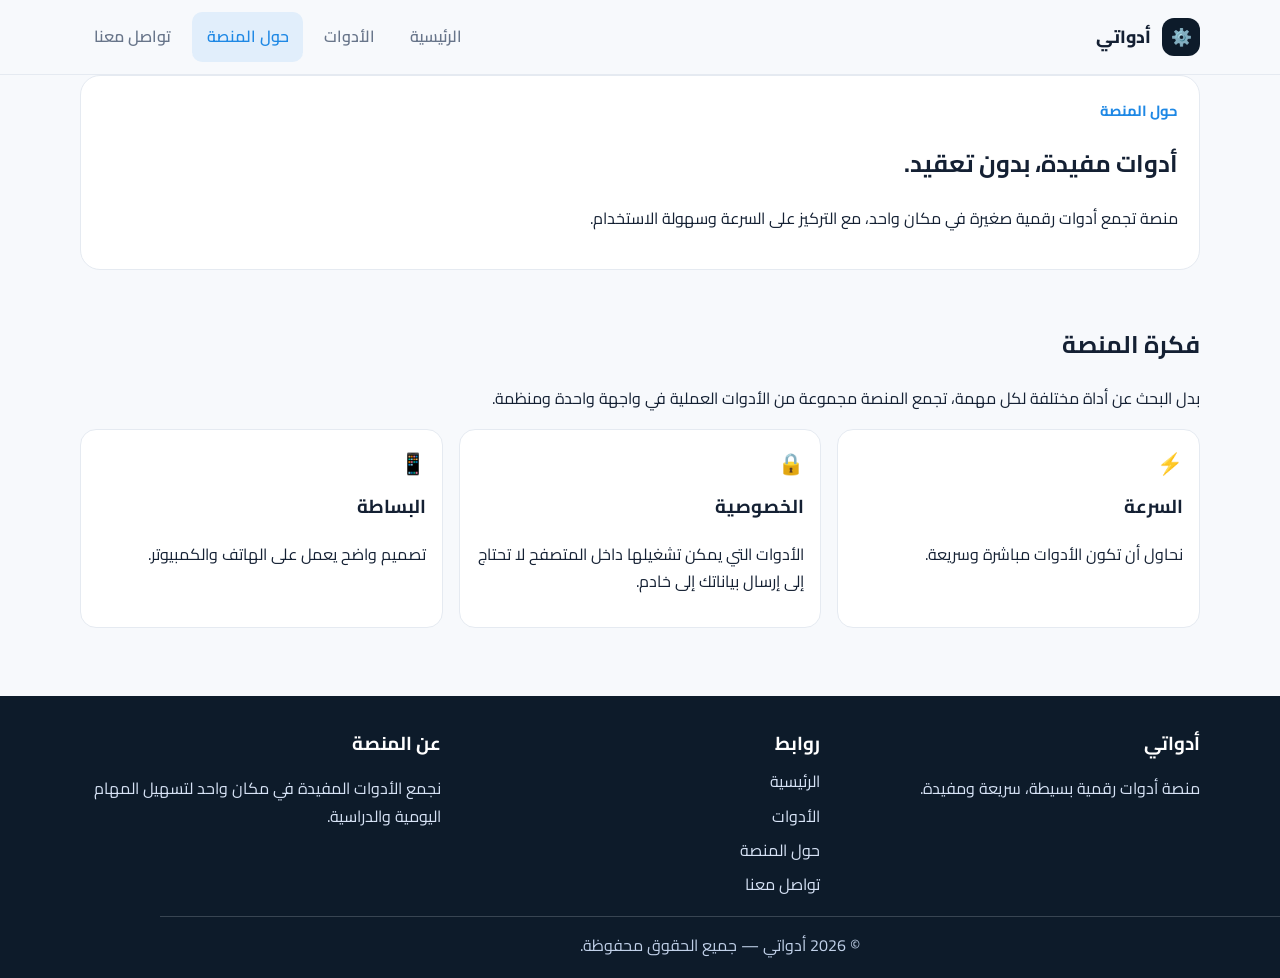
<file: about.html>
<!DOCTYPE html>
<html lang="ar" dir="rtl">
<head>
  <meta charset="UTF-8">
  <meta name="viewport" content="width=device-width, initial-scale=1.0">
  <meta name="description" content="تعرف على فكرة منصة أدواتي وكيف نركز على السرعة والبساطة.">
  <title>أدواتي | حول المنصة</title>
  <link rel="preconnect" href="https://fonts.googleapis.com">
  <link rel="preconnect" href="https://fonts.gstatic.com" crossorigin>
  <link href="https://fonts.googleapis.com/css2?family=Cairo:wght@400;600;700;800&display=swap" rel="stylesheet">
  <link rel="stylesheet" href="assets/css/style.css">
</head>
<body data-page="about">
  <header class="site-header">
    <div class="container header-row">
      <a class="logo" href="index.html" aria-label="الانتقال إلى الصفحة الرئيسية">
        <span class="logo-icon" aria-hidden="true">⚙️</span>
        <span>أدواتي</span>
      </a>
      <button class="nav-toggle" type="button" aria-label="فتح قائمة التنقل" aria-expanded="false" data-menu-toggle>
        <span></span>
      </button>
      <nav class="main-nav" aria-label="التنقل الرئيسي" data-main-nav>
        <ul class="nav-list">
          <li><a class="nav-link" data-page="home" href="index.html">الرئيسية</a></li>
          <li><a class="nav-link" data-page="tools" href="tools.html">الأدوات</a></li>
          <li><a class="nav-link" data-page="about" href="about.html">حول المنصة</a></li>
          <li><a class="nav-link" data-page="contact" href="contact.html">تواصل معنا</a></li>
        </ul>
      </nav>
    </div>
  </header>

  <main class="container">
    <section class="about-hero section">
      <span class="section-tag">حول المنصة</span>
      <h1>أدوات مفيدة، بدون تعقيد.</h1>
      <p>منصة تجمع أدوات رقمية صغيرة في مكان واحد، مع التركيز على السرعة وسهولة الاستخدام.</p>
    </section>

    <section class="section">
      <h2>فكرة المنصة</h2>
      <p>بدل البحث عن أداة مختلفة لكل مهمة، تجمع المنصة مجموعة من الأدوات العملية في واجهة واحدة ومنظمة.</p>

      <div class="feature-grid mt-1">
        <article class="feature-card">
          <div class="feature-icon" aria-hidden="true">⚡</div>
          <h3>السرعة</h3>
          <p>نحاول أن تكون الأدوات مباشرة وسريعة.</p>
        </article>
        <article class="feature-card">
          <div class="feature-icon" aria-hidden="true">🔒</div>
          <h3>الخصوصية</h3>
          <p>الأدوات التي يمكن تشغيلها داخل المتصفح لا تحتاج إلى إرسال بياناتك إلى خادم.</p>
        </article>
        <article class="feature-card">
          <div class="feature-icon" aria-hidden="true">📱</div>
          <h3>البساطة</h3>
          <p>تصميم واضح يعمل على الهاتف والكمبيوتر.</p>
        </article>
      </div>
    </section>
  </main>

  <footer class="site-footer">
    <div class="container footer-grid">
      <section>
        <h3 class="footer-title">أدواتي</h3>
        <p>منصة أدوات رقمية بسيطة، سريعة ومفيدة.</p>
      </section>
      <section>
        <h3 class="footer-title">روابط</h3>
        <ul class="footer-links">
          <li><a href="index.html">الرئيسية</a></li>
          <li><a href="tools.html">الأدوات</a></li>
          <li><a href="about.html">حول المنصة</a></li>
          <li><a href="contact.html">تواصل معنا</a></li>
        </ul>
      </section>
      <section>
        <h3 class="footer-title">عن المنصة</h3>
        <p>نجمع الأدوات المفيدة في مكان واحد لتسهيل المهام اليومية والدراسية.</p>
      </section>
    </div>
    <p class="container footer-copy">© <span class="js-year">2026</span> أدواتي — جميع الحقوق محفوظة.</p>
  </footer>

  <script src="assets/js/main.js" defer></script>
</body>
</html>
</file>
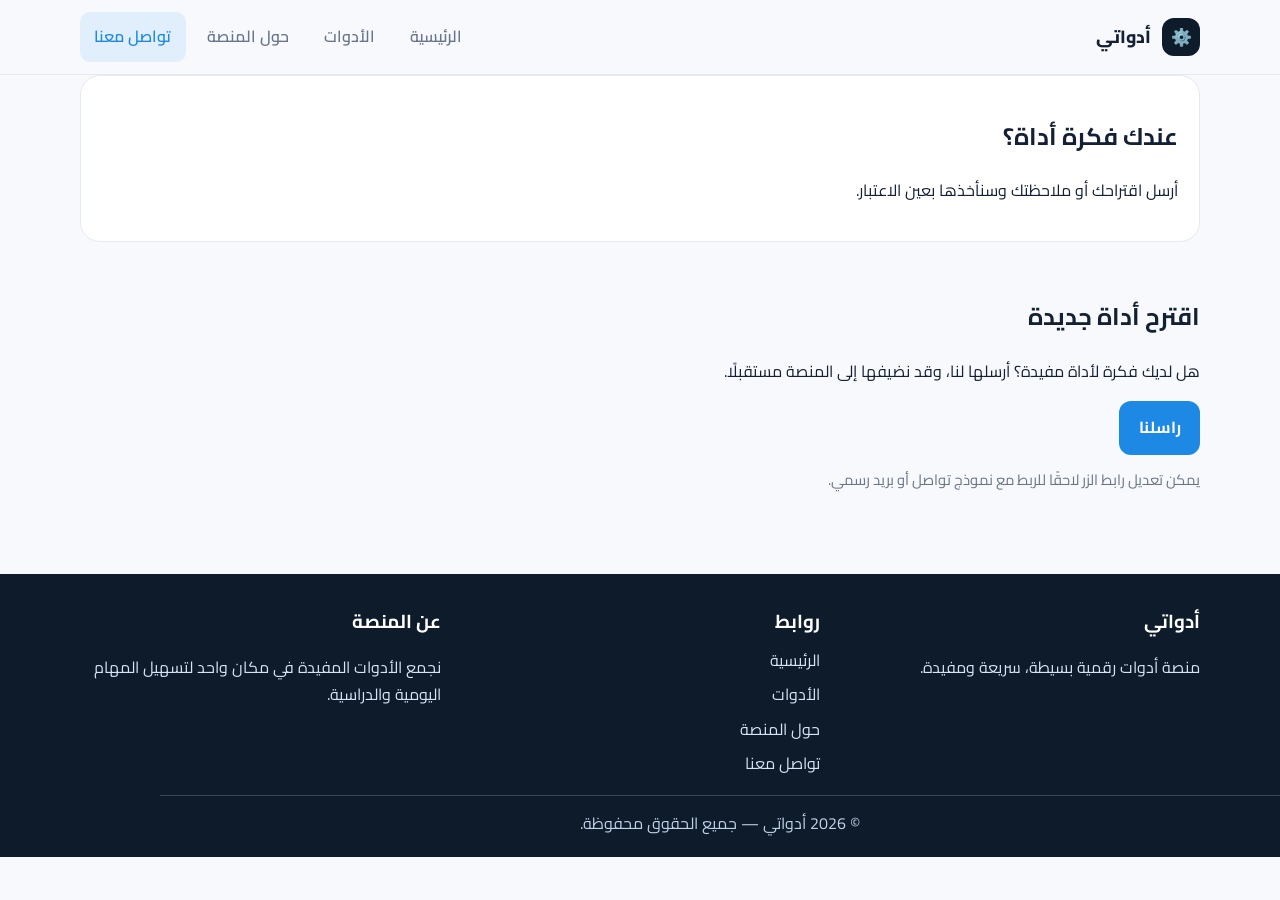
<file: contact.html>
<!DOCTYPE html>
<html lang="ar" dir="rtl">
<head>
  <meta charset="UTF-8">
  <meta name="viewport" content="width=device-width, initial-scale=1.0">
  <meta name="description" content="تواصل مع منصة أدواتي واقترح أدوات جديدة مفيدة.">
  <title>أدواتي | تواصل معنا</title>
  <link rel="preconnect" href="https://fonts.googleapis.com">
  <link rel="preconnect" href="https://fonts.gstatic.com" crossorigin>
  <link href="https://fonts.googleapis.com/css2?family=Cairo:wght@400;600;700;800&display=swap" rel="stylesheet">
  <link rel="stylesheet" href="assets/css/style.css">
</head>
<body data-page="contact">
  <header class="site-header">
    <div class="container header-row">
      <a class="logo" href="index.html" aria-label="الانتقال إلى الصفحة الرئيسية">
        <span class="logo-icon" aria-hidden="true">⚙️</span>
        <span>أدواتي</span>
      </a>
      <button class="nav-toggle" type="button" aria-label="فتح قائمة التنقل" aria-expanded="false" data-menu-toggle>
        <span></span>
      </button>
      <nav class="main-nav" aria-label="التنقل الرئيسي" data-main-nav>
        <ul class="nav-list">
          <li><a class="nav-link" data-page="home" href="index.html">الرئيسية</a></li>
          <li><a class="nav-link" data-page="tools" href="tools.html">الأدوات</a></li>
          <li><a class="nav-link" data-page="about" href="about.html">حول المنصة</a></li>
          <li><a class="nav-link" data-page="contact" href="contact.html">تواصل معنا</a></li>
        </ul>
      </nav>
    </div>
  </header>

  <main class="container">
    <section class="contact-hero section">
      <h1>عندك فكرة أداة؟</h1>
      <p>أرسل اقتراحك أو ملاحظتك وسنأخذها بعين الاعتبار.</p>
    </section>

    <section class="section">
      <h2>اقترح أداة جديدة</h2>
      <p>هل لديك فكرة لأداة مفيدة؟ أرسلها لنا، وقد نضيفها إلى المنصة مستقبلًا.</p>
      <a class="btn btn-primary" href="mailto:tools-platform@example.com?subject=اقتراح%20أداة%20جديدة" aria-label="رابط مراسلة مقترحات الأدوات">راسلنا</a>
      <p class="hint">يمكن تعديل رابط الزر لاحقًا للربط مع نموذج تواصل أو بريد رسمي.</p>
    </section>
  </main>

  <footer class="site-footer">
    <div class="container footer-grid">
      <section>
        <h3 class="footer-title">أدواتي</h3>
        <p>منصة أدوات رقمية بسيطة، سريعة ومفيدة.</p>
      </section>
      <section>
        <h3 class="footer-title">روابط</h3>
        <ul class="footer-links">
          <li><a href="index.html">الرئيسية</a></li>
          <li><a href="tools.html">الأدوات</a></li>
          <li><a href="about.html">حول المنصة</a></li>
          <li><a href="contact.html">تواصل معنا</a></li>
        </ul>
      </section>
      <section>
        <h3 class="footer-title">عن المنصة</h3>
        <p>نجمع الأدوات المفيدة في مكان واحد لتسهيل المهام اليومية والدراسية.</p>
      </section>
    </div>
    <p class="container footer-copy">© <span class="js-year">2026</span> أدواتي — جميع الحقوق محفوظة.</p>
  </footer>

  <script src="assets/js/main.js" defer></script>
</body>
</html>
</file>
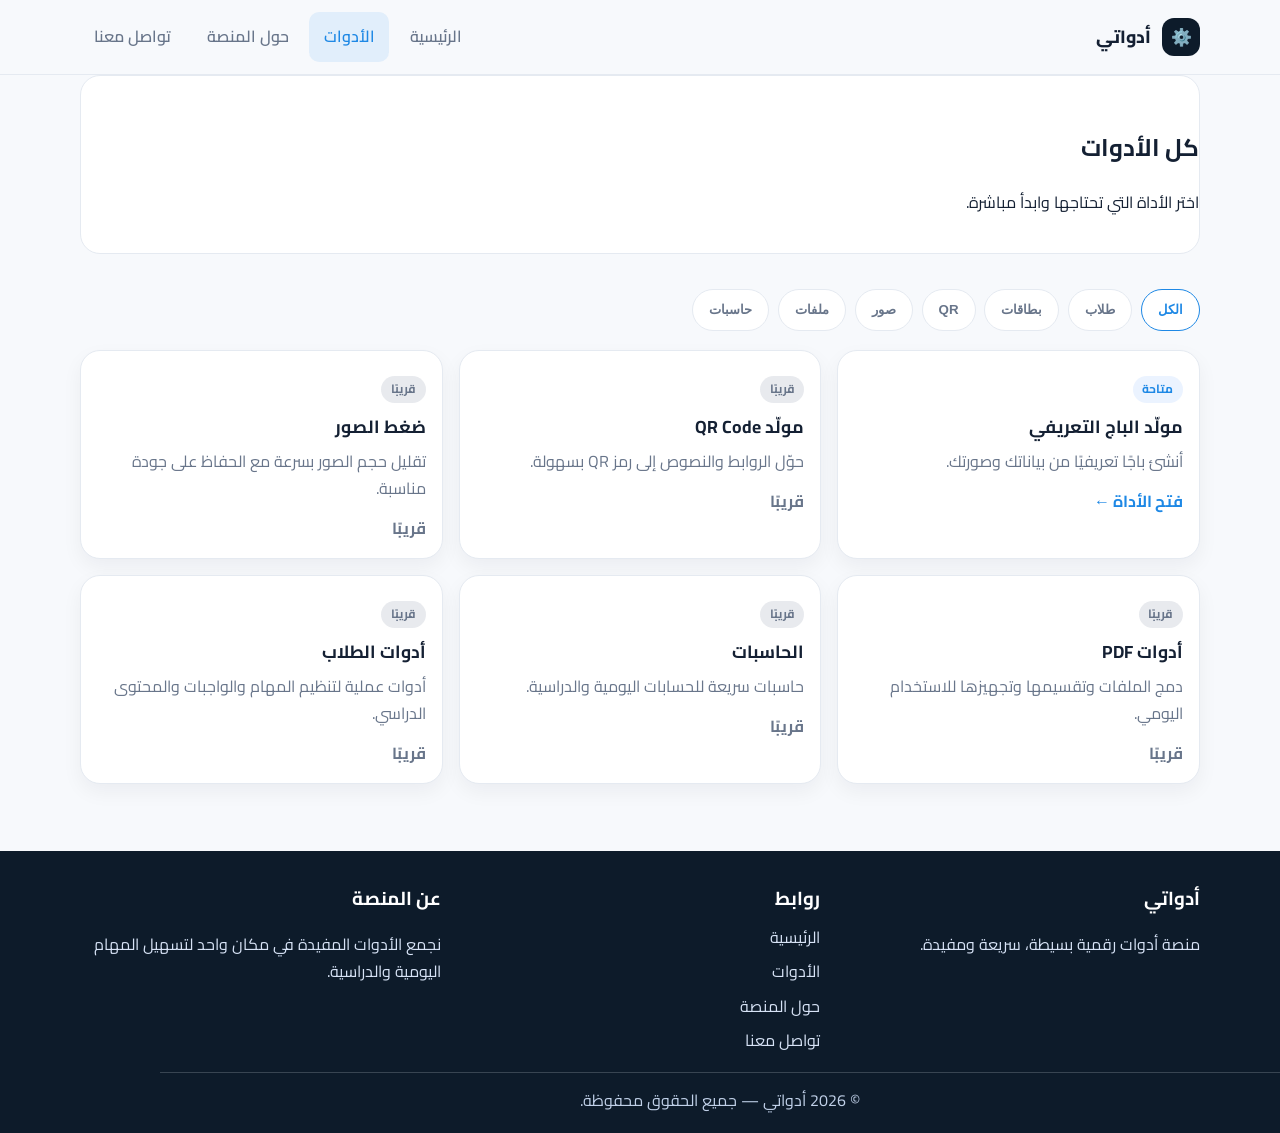
<file: tools.html>
<!DOCTYPE html>
<html lang="ar" dir="rtl">
<head>
  <meta charset="UTF-8">
  <meta name="viewport" content="width=device-width, initial-scale=1.0">
  <meta name="description" content="تصفّح أدوات منصة أدواتي واختر الأداة المناسبة مباشرة.">
  <title>أدواتي | الأدوات</title>
  <link rel="preconnect" href="https://fonts.googleapis.com">
  <link rel="preconnect" href="https://fonts.gstatic.com" crossorigin>
  <link href="https://fonts.googleapis.com/css2?family=Cairo:wght@400;600;700;800&display=swap" rel="stylesheet">
  <link rel="stylesheet" href="assets/css/style.css">
</head>
<body data-page="tools">
  <header class="site-header">
    <div class="container header-row">
      <a class="logo" href="index.html" aria-label="الانتقال إلى الصفحة الرئيسية">
        <span class="logo-icon" aria-hidden="true">⚙️</span>
        <span>أدواتي</span>
      </a>
      <button class="nav-toggle" type="button" aria-label="فتح قائمة التنقل" aria-expanded="false" data-menu-toggle>
        <span></span>
      </button>
      <nav class="main-nav" aria-label="التنقل الرئيسي" data-main-nav>
        <ul class="nav-list">
          <li><a class="nav-link" data-page="home" href="index.html">الرئيسية</a></li>
          <li><a class="nav-link" data-page="tools" href="tools.html">الأدوات</a></li>
          <li><a class="nav-link" data-page="about" href="about.html">حول المنصة</a></li>
          <li><a class="nav-link" data-page="contact" href="contact.html">تواصل معنا</a></li>
        </ul>
      </nav>
    </div>
  </header>

  <main class="container">
    <section class="tools-hero tools-header">
      <h1>كل الأدوات</h1>
      <p>اختر الأداة التي تحتاجها وابدأ مباشرة.</p>
    </section>

    <section class="section">
      <div class="filters" aria-label="تصفية الأدوات">
        <button class="filter-btn" data-filter="all" type="button">الكل</button>
        <button class="filter-btn" data-filter="students" type="button">طلاب</button>
        <button class="filter-btn" data-filter="cards" type="button">بطاقات</button>
        <button class="filter-btn" data-filter="qr" type="button">QR</button>
        <button class="filter-btn" data-filter="images" type="button">صور</button>
        <button class="filter-btn" data-filter="files" type="button">ملفات</button>
        <button class="filter-btn" data-filter="calculators" type="button">حاسبات</button>
      </div>

      <div class="cards-grid three mt-1">
        <article class="card tool-card" data-tool-category="cards">
          <span class="status">متاحة</span>
          <h3>مولّد الباج التعريفي</h3>
          <p>أنشئ باجًا تعريفيًا من بياناتك وصورتك.</p>
          <a class="card-link" data-tool-link="badge" href="#">فتح الأداة ←</a>
        </article>

        <article class="card tool-card" data-tool-category="qr">
          <span class="status coming">قريبًا</span>
          <h3>مولّد QR Code</h3>
          <p>حوّل الروابط والنصوص إلى رمز QR بسهولة.</p>
          <span class="card-disabled">قريبًا</span>
        </article>

        <article class="card tool-card" data-tool-category="images">
          <span class="status coming">قريبًا</span>
          <h3>ضغط الصور</h3>
          <p>تقليل حجم الصور بسرعة مع الحفاظ على جودة مناسبة.</p>
          <span class="card-disabled">قريبًا</span>
        </article>

        <article class="card tool-card" data-tool-category="files">
          <span class="status coming">قريبًا</span>
          <h3>أدوات PDF</h3>
          <p>دمج الملفات وتقسيمها وتجهيزها للاستخدام اليومي.</p>
          <span class="card-disabled">قريبًا</span>
        </article>

        <article class="card tool-card" data-tool-category="calculators">
          <span class="status coming">قريبًا</span>
          <h3>الحاسبات</h3>
          <p>حاسبات سريعة للحسابات اليومية والدراسية.</p>
          <span class="card-disabled">قريبًا</span>
        </article>

        <article class="card tool-card" data-tool-category="students">
          <span class="status coming">قريبًا</span>
          <h3>أدوات الطلاب</h3>
          <p>أدوات عملية لتنظيم المهام والواجبات والمحتوى الدراسي.</p>
          <span class="card-disabled">قريبًا</span>
        </article>
      </div>
      <p class="no-results" data-no-results hidden>لا توجد أدوات مطابقة للتصنيف المحدد حاليًا.</p>
    </section>
  </main>

  <footer class="site-footer">
    <div class="container footer-grid">
      <section>
        <h3 class="footer-title">أدواتي</h3>
        <p>منصة أدوات رقمية بسيطة، سريعة ومفيدة.</p>
      </section>
      <section>
        <h3 class="footer-title">روابط</h3>
        <ul class="footer-links">
          <li><a href="index.html">الرئيسية</a></li>
          <li><a href="tools.html">الأدوات</a></li>
          <li><a href="about.html">حول المنصة</a></li>
          <li><a href="contact.html">تواصل معنا</a></li>
        </ul>
      </section>
      <section>
        <h3 class="footer-title">عن المنصة</h3>
        <p>نجمع الأدوات المفيدة في مكان واحد لتسهيل المهام اليومية والدراسية.</p>
      </section>
    </div>
    <p class="container footer-copy">© <span class="js-year">2026</span> أدواتي — جميع الحقوق محفوظة.</p>
  </footer>

  <script src="assets/js/main.js" defer></script>
</body>
</html>
</file>
<file: assets/css/style.css>
:root {
  --color-primary-dark: #0D1B2A;
  --color-blue: #1E88E5;
  --color-blue-secondary: #3A86FF;
  --color-gold: #FFBE0B;
  --color-bg: #F7F9FC;
  --color-text: #142033;
  --color-text-muted: #68758A;
  --color-border: #E5EAF1;
  --color-card: #ffffff;
  --radius-md: 14px;
  --radius-lg: 20px;
  --shadow-soft: 0 14px 30px rgba(13, 27, 42, 0.08);
  --container: min(1120px, calc(100% - 2rem));
}

* {
  box-sizing: border-box;
}

html {
  scroll-behavior: smooth;
}

body {
  margin: 0;
  font-family: "Cairo", "Noto Kufi Arabic", "Tajawal", Tahoma, sans-serif;
  background: var(--color-bg);
  color: var(--color-text);
  line-height: 1.7;
}

a {
  color: inherit;
  text-decoration: none;
}

img {
  max-width: 100%;
  display: block;
}

.container {
  width: var(--container);
  margin-inline: auto;
}

.site-header {
  position: sticky;
  top: 0;
  z-index: 99;
  background: rgba(247, 249, 252, 0.95);
  backdrop-filter: blur(6px);
  border-bottom: 1px solid var(--color-border);
}

.header-row {
  min-height: 74px;
  display: flex;
  align-items: center;
  justify-content: space-between;
  gap: 1rem;
}

.logo {
  display: inline-flex;
  align-items: center;
  gap: 0.7rem;
  font-size: 1.1rem;
  font-weight: 800;
}

.logo-icon {
  width: 38px;
  height: 38px;
  border-radius: 12px;
  background: var(--color-primary-dark);
  color: #fff;
  display: grid;
  place-items: center;
  font-size: 1.05rem;
}

.nav-toggle {
  width: 48px;
  height: 48px;
  border: 1px solid var(--color-border);
  border-radius: 12px;
  background: var(--color-card);
  display: inline-grid;
  place-items: center;
  cursor: pointer;
}

.nav-toggle:focus-visible {
  outline: 2px solid var(--color-blue);
  outline-offset: 2px;
}

.nav-toggle span {
  width: 20px;
  height: 2px;
  background: var(--color-primary-dark);
  position: relative;
}

.nav-toggle span::before,
.nav-toggle span::after {
  content: "";
  width: 20px;
  height: 2px;
  background: var(--color-primary-dark);
  position: absolute;
  right: 0;
}

.nav-toggle span::before {
  top: -6px;
}

.nav-toggle span::after {
  top: 6px;
}

.main-nav {
  position: absolute;
  top: calc(100% + 8px);
  right: 1rem;
  left: 1rem;
  border: 1px solid var(--color-border);
  border-radius: var(--radius-md);
  background: var(--color-card);
  box-shadow: var(--shadow-soft);
  padding: 0.5rem;
  display: none;
}

.main-nav.is-open {
  display: block;
}

.nav-list {
  margin: 0;
  padding: 0;
  list-style: none;
  display: grid;
  gap: 0.3rem;
}

.nav-link {
  display: block;
  padding: 0.7rem 0.9rem;
  border-radius: 10px;
  color: var(--color-text-muted);
  font-weight: 600;
}

.nav-link:hover,
.nav-link:focus-visible {
  color: var(--color-blue);
  background: rgba(30, 136, 229, 0.08);
  outline: none;
}

.nav-link.is-active {
  color: var(--color-blue);
  background: rgba(30, 136, 229, 0.1);
}

.hero {
  padding: 2.3rem 0;
  display: grid;
  gap: 1.2rem;
}

.hero-tag,
.section-tag {
  display: inline-flex;
  align-items: center;
  gap: 0.4rem;
  color: var(--color-blue);
  font-weight: 700;
  font-size: 0.92rem;
}

.hero h1 {
  margin: 0.55rem 0;
  line-height: 1.4;
  font-size: clamp(1.7rem, 5vw, 2.6rem);
}

.hero h1 span {
  color: var(--color-blue);
}

.hero p {
  margin: 0;
  color: var(--color-text-muted);
}

.actions {
  display: flex;
  flex-wrap: wrap;
  gap: 0.7rem;
  margin-top: 1rem;
}

.btn {
  min-height: 46px;
  padding: 0.75rem 1.15rem;
  border-radius: 12px;
  border: 1px solid transparent;
  font-weight: 700;
  display: inline-flex;
  align-items: center;
  justify-content: center;
  cursor: pointer;
  transition: 0.2s ease;
}

.btn-primary {
  color: #fff;
  background: var(--color-blue);
}

.btn-primary:hover,
.btn-primary:focus-visible {
  background: var(--color-blue-secondary);
  outline: none;
}

.btn-outline {
  border-color: var(--color-border);
  background: #fff;
  color: var(--color-text);
}

.btn-outline:hover,
.btn-outline:focus-visible {
  border-color: var(--color-blue);
  color: var(--color-blue);
  outline: none;
}

.hero-visual {
  background: var(--color-primary-dark);
  border-radius: var(--radius-lg);
  color: #dce8ff;
  padding: 1.2rem;
  min-height: 260px;
  position: relative;
  overflow: hidden;
  box-shadow: var(--shadow-soft);
}

.hero-visual::before,
.hero-visual::after {
  content: "";
  position: absolute;
  border-radius: 999px;
}

.hero-visual::before {
  width: 180px;
  height: 180px;
  background: rgba(58, 134, 255, 0.2);
  top: -50px;
  left: -50px;
}

.hero-visual::after {
  width: 120px;
  height: 120px;
  background: rgba(255, 190, 11, 0.25);
  bottom: -40px;
  right: -35px;
}

.visual-card {
  position: relative;
  margin-top: 1.2rem;
  background: #fff;
  color: var(--color-primary-dark);
  border-radius: 16px;
  padding: 1rem;
  width: min(100%, 320px);
}

.visual-card h3 {
  margin: 0 0 0.3rem;
}

.section {
  padding: 2.2rem 0;
}

.section-head {
  display: flex;
  align-items: flex-end;
  justify-content: space-between;
  gap: 1rem;
  margin-bottom: 1rem;
}

.section-head h2 {
  margin: 0.25rem 0 0;
  font-size: 1.55rem;
}

.link-more {
  color: var(--color-blue);
  font-weight: 700;
}

.cards-grid {
  display: grid;
  gap: 1rem;
}

.card {
  border: 1px solid var(--color-border);
  background: var(--color-card);
  border-radius: var(--radius-lg);
  padding: 1rem;
  box-shadow: 0 8px 20px rgba(13, 27, 42, 0.05);
}

.card h3 {
  margin: 0.6rem 0 0.35rem;
  font-size: 1.1rem;
}

.card p {
  margin: 0;
  color: var(--color-text-muted);
}

.card-icon {
  width: 46px;
  height: 46px;
  border-radius: 14px;
  background: rgba(30, 136, 229, 0.1);
  display: grid;
  place-items: center;
  font-size: 1.3rem;
}

.status {
  display: inline-flex;
  margin-top: 0.55rem;
  padding: 0.2rem 0.6rem;
  border-radius: 999px;
  font-size: 0.75rem;
  font-weight: 700;
  background: rgba(58, 134, 255, 0.1);
  color: var(--color-blue);
}

.status.coming {
  background: rgba(104, 117, 138, 0.15);
  color: var(--color-text-muted);
}

.card-link,
.card-disabled {
  margin-top: 0.8rem;
  display: inline-flex;
  font-weight: 700;
}

.card-link {
  color: var(--color-blue);
}

.card-link:hover,
.card-link:focus-visible {
  color: var(--color-blue-secondary);
  outline: none;
}

.card-disabled {
  color: var(--color-text-muted);
}

.categories {
  background: #eef3fa;
}

.category-card {
  border: 1px solid var(--color-border);
  border-radius: 16px;
  background: #fff;
  padding: 1rem;
  min-height: 100px;
  display: grid;
  align-content: center;
  gap: 0.4rem;
  font-weight: 700;
}

.category-card span {
  font-size: 1.4rem;
}

.category-card:hover,
.category-card:focus-visible {
  border-color: var(--color-blue);
  outline: none;
}

.dark-cta,
.tools-hero,
.about-hero,
.contact-hero {
  border-radius: var(--radius-lg);
  padding: 1.3rem;
}

.dark-cta {
  background: var(--color-primary-dark);
  color: #e8f1ff;
}

.dark-cta .section-tag {
  color: #8bc2ff;
}

.site-footer {
  background: var(--color-primary-dark);
  color: #d7e3f6;
  margin-top: 2rem;
}

.footer-grid {
  display: grid;
  gap: 1.2rem;
  padding: 2rem 0 1.1rem;
}

.footer-title {
  color: #fff;
  margin: 0 0 0.55rem;
}

.footer-links {
  margin: 0;
  padding: 0;
  list-style: none;
  display: grid;
  gap: 0.45rem;
}

.footer-links a:hover,
.footer-links a:focus-visible {
  color: #fff;
  outline: none;
}

.footer-copy {
  border-top: 1px solid rgba(229, 234, 241, 0.2);
  padding: 0.9rem 0 1.2rem;
  margin: 0;
  color: #c0d0e8;
  text-align: center;
}

.tools-header {
  padding: 2rem 0 1.3rem;
}

.filters {
  display: flex;
  gap: 0.55rem;
  overflow-x: auto;
  padding-bottom: 0.2rem;
}

.filter-btn {
  min-height: 42px;
  border: 1px solid var(--color-border);
  background: #fff;
  border-radius: 999px;
  padding: 0.45rem 1rem;
  font-weight: 700;
  color: var(--color-text-muted);
  cursor: pointer;
  white-space: nowrap;
}

.filter-btn.is-active,
.filter-btn:hover,
.filter-btn:focus-visible {
  border-color: var(--color-blue);
  color: var(--color-blue);
  outline: none;
}

.tool-card[hidden] {
  display: none;
}

.no-results {
  margin-top: 1rem;
  padding: 1rem;
  border: 1px dashed var(--color-border);
  border-radius: 14px;
  color: var(--color-text-muted);
  background: #fff;
}

.tools-hero,
.about-hero,
.contact-hero {
  background: #fff;
  border: 1px solid var(--color-border);
}

.feature-grid {
  display: grid;
  gap: 1rem;
}

.feature-card {
  border: 1px solid var(--color-border);
  border-radius: 16px;
  background: #fff;
  padding: 1rem;
}

.feature-card h3 {
  margin-top: 0.6rem;
}

.feature-icon {
  font-size: 1.3rem;
}

.mt-1 {
  margin-top: 1rem;
}

.hint {
  margin-top: 0.8rem;
  color: var(--color-text-muted);
  font-size: 0.92rem;
}

.sr-only {
  position: absolute;
  width: 1px;
  height: 1px;
  padding: 0;
  margin: -1px;
  overflow: hidden;
  clip: rect(0, 0, 0, 0);
  border: 0;
}

@media (min-width: 768px) {
  .hero {
    grid-template-columns: minmax(0, 1.1fr) minmax(0, 0.9fr);
    align-items: center;
    gap: 1.6rem;
  }

  .cards-grid {
    grid-template-columns: repeat(2, minmax(0, 1fr));
  }

  .footer-grid,
  .feature-grid {
    grid-template-columns: repeat(3, minmax(0, 1fr));
  }
}

@media (min-width: 992px) {
  .nav-toggle {
    display: none;
  }

  .main-nav {
    position: static;
    display: block;
    border: 0;
    box-shadow: none;
    background: transparent;
    padding: 0;
  }

  .nav-list {
    display: flex;
    gap: 0.4rem;
  }

  .hero {
    padding: 3.2rem 0;
  }

  .cards-grid.three {
    grid-template-columns: repeat(3, minmax(0, 1fr));
  }

  .cards-grid.six {
    grid-template-columns: repeat(3, minmax(0, 1fr));
  }
}
</file>
